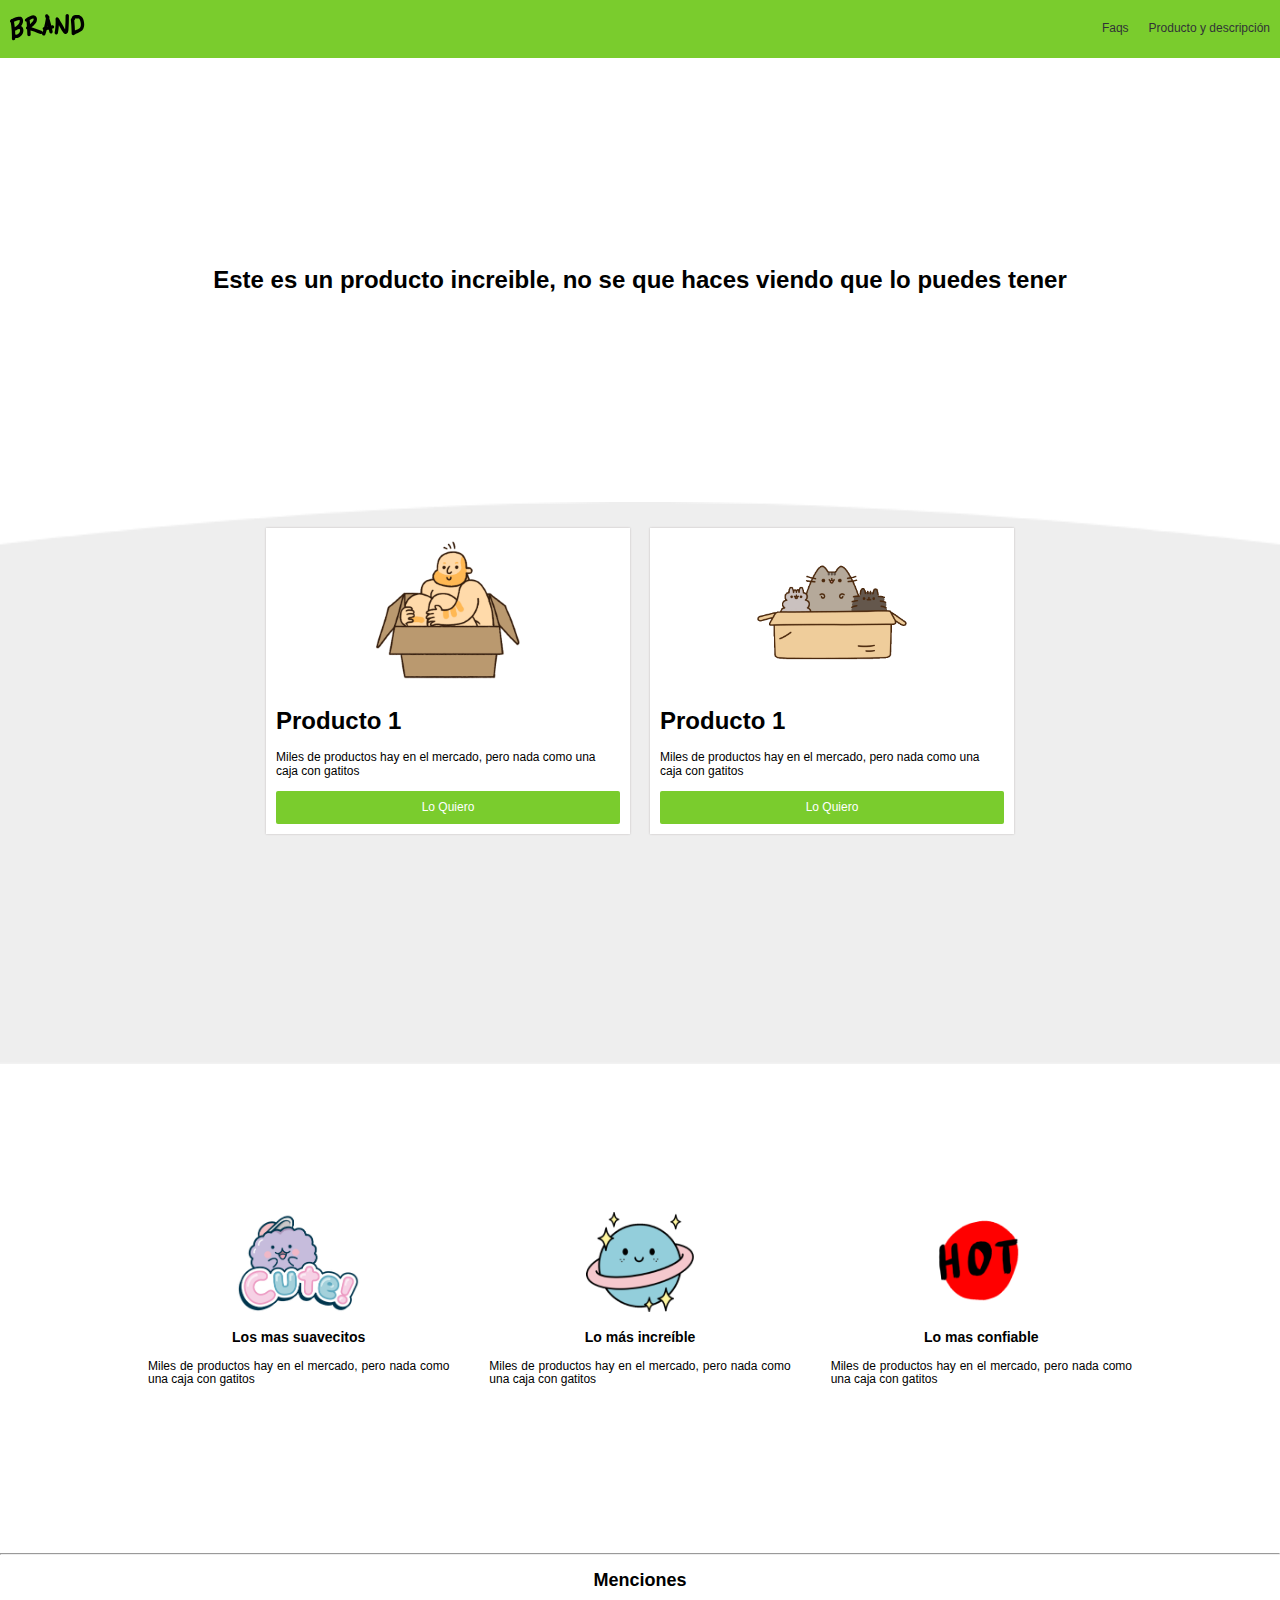
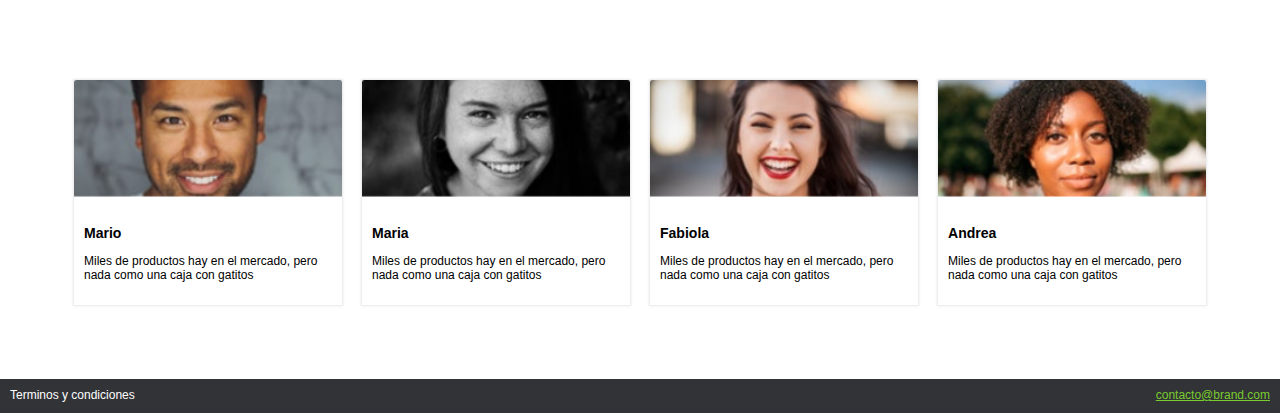
<file: index.html>
<!DOCTYPE html>
<html lang="es ">
<head>
  <meta charset="UTF-8">
  <meta name="viewport" content="width=device-width, initial-scale=1.0">
  <meta http-equiv="X-UA-Compatible" content="ie=edge">
  <link rel="stylesheet" href="css/estilos.css">
  <link rel="stylesheet" href="css/animation.css">
  <link rel="stylesheet" href="css/normalize.css">
  <link rel="stylesheet" href="css/mobile.css">
  <title>Brand</title>
</head>
<body>
  <!-- Aquí empieza el navbar -->
  <nav class="fadeInDown">
    <div class="brand_image">
      <img src="images/logo.png" alt="">
    </div>
    <div class="nav_options">
      <ul>
        <li><a href="#">Faqs</a></li>
        <li><a href="producto.html">Producto y descripción</a></li>
      </ul>
    </div>
  </nav>
  <!-- Aquí acaba el navbar -->
  <div class="main_section fadeIn">
    <h1>
      Este es un producto increible, no se que haces viendo que lo puedes tener
    </h1>
  </div>
  <div class="products">
    <div class="product fadeInUp">
      <div class="content">
        <div class="img_content">
          <img src="images/box1.png" alt="">
        </div>
         <h1>Producto 1</h1>
         <p>Miles de productos hay en el mercado, pero nada como una caja con gatitos</p>
         <a href="venta.html">
           <button href="" class="main_button">Lo Quiero</button>
         </a>
        </div>
    </div>
    <div class="product fadeInUp">
      <div class="content">
        <div class="img_content">
          <img src="images/box2.png" alt="">
        </div>
         <h1>Producto 1</h1>
         <p>Miles de productos hay en el mercado, pero nada como una caja con gatitos</p>
         <a href="venta.html">
          <button href="" class="main_button">Lo Quiero</button>
        </a>
        </div>
    </div>
  </div>
      <!-- Fin productos -->
    <!-- Inicia beneficios -->
    <div class="beneficios">
      <div class="beneficio">
        <div class="content_beneficio">
          <img src="images/b1.png" alt="">
          <h3>Los mas suavecitos</h3>
          <p class="text_beneficio">
            Miles de productos hay en el mercado, pero nada como una caja con gatitos
          </p>
        </div>
      </div>
      <div class="beneficio">
        <div class="content_beneficio">
          <img src="images/b2.png" alt="">
          <h3>Lo más increíble</h3>
          <p class="text_beneficio">
            Miles de productos hay en el mercado, pero nada como una caja con gatitos
          </p>
        </div>
      </div>
      <div class="beneficio">
        <div class="content_beneficio">
          <img src="images/b3.png" alt="">
          <h3>Lo mas confiable</h3>
          <p class="text_beneficio">
            Miles de productos hay en el mercado, pero nada como una caja con gatitos
          </p>
        </div>
      </div>
    </div>
    <!-- Fin beneficios -->
    <hr>
    <!-- Inicia menciones -->
    <h2 class="mention_title">Menciones</h2>
    <div class="mentions">
      <div class="mention">
        <div class="content_mention">
          <img src="images/p1.png" alt="">
          <div class="text">
            <h3>Mario</h3>
            <p>Miles de productos hay en el mercado, pero nada como una caja con gatitos</p>
          </div>
        </div>
      </div>
      <div class="mention">
        <div class="content_mention">
          <img src="images/p2.png" alt="">
          <div class="text">
            <h3>Maria</h3>
            <p>Miles de productos hay en el mercado, pero nada como una caja con gatitos</p>
          </div>
        </div>
      </div>
      <div class="mention">
        <div class="content_mention">
          <img src="images/p3.png" alt="">
          <div class="text">
            <h3>Fabiola</h3>
            <p>Miles de productos hay en el mercado, pero nada como una caja con gatitos</p>
          </div>
        </div>
      </div>
      <div class="mention">
        <div class="content_mention">
          <img src="images/p4.png" alt="">
          <div class="text">
            <h3>Andrea</h3>
            <p>Miles de productos hay en el mercado, pero nada como una caja con gatitos</p>
          </div>
        </div>
      </div>
    </div>
    <!-- Fin de menciones -->
    <!-- Inicio de footer -->
    <footer>
      <div class="option">Terminos y condiciones</div>
      <div class="option contact"><a href="mailto:contacto@brand.com">contacto@brand.com</a></div>
    </footer>
    <!-- Fin de Footer -->

  <!-- <script src="scripts/scripts.js"></script> -->
</body>
</html>
</file>
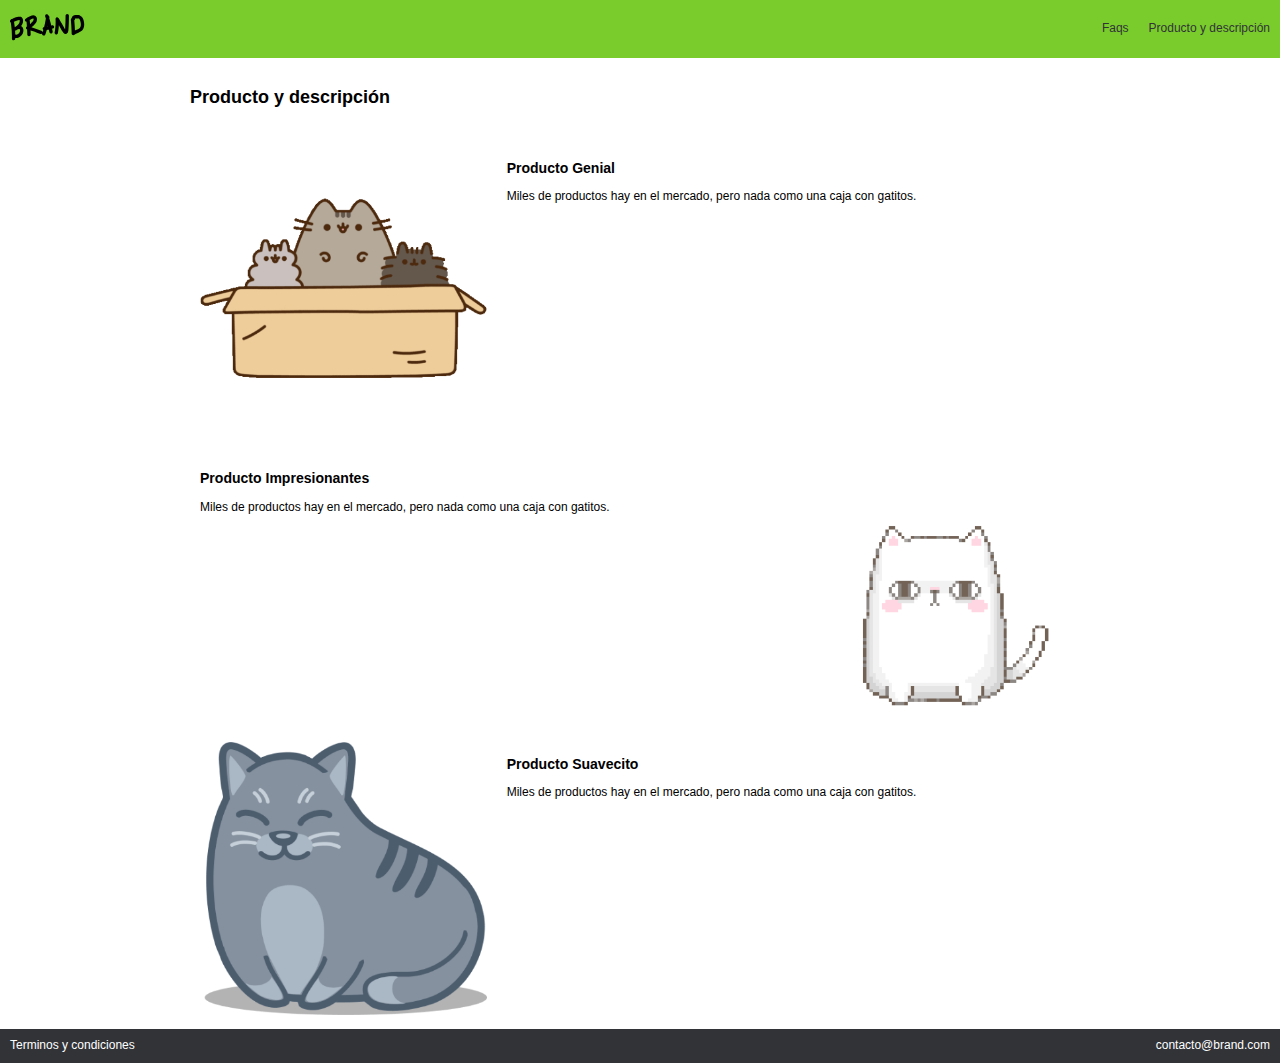
<file: producto.html>
<!DOCTYPE html>
<html lang="es ">
<head>
  <meta charset="UTF-8">
  <meta name="viewport" content="width=device-width, initial-scale=1.0">
  <meta http-equiv="X-UA-Compatible" content="ie=edge">
  <link rel="stylesheet" href="css/grid.css">
  <link rel="stylesheet" href="css/estilos.css">
  <link rel="stylesheet" href="css/animation.css">
  <link rel="stylesheet" href="css/normalize.css">
  <link rel="stylesheet" href="css/mobile.css">
  <title>Producto</title>
</head>
<body>
  <!-- Aquí empieza el navbar -->
  <nav class="fadeInDown">
    <div class="brand_image">
      <img src="images/logo.png" alt="">
    </div>
    <div class="nav_options">
      <ul>
        <li><a href="#">Faqs</a></li>
        <li><a href="#">Producto y descripción</a></li>
      </ul>
    </div>
  </nav>
  <!-- Aquí acaba el navbar -->
  <div class="container fadeIn">
    <br>
    <h2>Producto y descripción</h2>
    <br>
    <div class="row">
      <div class="col-4">
        <img src="images/ben1.png" alt="">
      </div>
      <div class="col-8">
        <h3>Producto Genial</h3>
        Miles de productos hay en el mercado, pero nada como una caja con gatitos.
      </div>
    </div>
    <div class="row">
      <div class="col-4 no-desk">
        <img src="images/ben2.png" alt="">
      </div>
      <div class="col-8">
        <h3>Producto Impresionantes</h3>
        Miles de productos hay en el mercado, pero nada como una caja con gatitos.
      </div>
      <div class="col-4 no-mobile">
        <img src="images/ben2.png" alt="">
      </div>
    </div>
    <div class="row">
      <div class="col-4">
        <img src="images/ben3.png" alt="">
      </div>
      <div class="col-8">
        <h3>Producto Suavecito</h3>
        Miles de productos hay en el mercado, pero nada como una caja con gatitos.
      </div>
    </div>
  </div>
  
    <!-- Inicio de footer -->
    <footer>
      <div class="option">Terminos y condiciones</div>
      <div class="option">contacto@brand.com</div>
    </footer>
    <!-- Fin de Footer -->

  <!-- <script src="scripts/scripts.js"></script> -->
</body>
</html>
</file>
<file: css/estilos.css>
@import url('https://fonts.googleapis.com/css2?family=Open+Sans:wght@400;700&display=swap')

/* ..................variables */
 {
}
:root {
  --green-color:#7ACC2D;
  --white-color:white;
  --black-color:#313337;
  /* Tipografia */
  --normal:12px;
  /* espaciado */
  --space:10px;
  /* box shadow */
  --box:0 0 2px #c1bcbc;
}

/* ..................variables */

html, body {
  padding:0px;
  margin:0px;
  font-size:var(--normal);
  font-family: 'Open Sans', sans-serif;
}

p, label {
  font-size:var(--normal);
}

label {
  padding-bottom: var(--space);
}

nav {
  display: flex;
  background-color: var(--green-color);
  padding: var(--space);
  color: var(--white-color);
  justify-content: space-between;
  align-items: center;
}

nav ul {
  display: flex;
}

nav li {
  padding-left: 20px;
  list-style: none;
}

nav li a {
  color:var(--black-color);
  text-decoration: none;
}

nav li a:hover {
  color:var(--white-color);
}

/*.................... main section  */

.main_section {
  padding: 15%;
  text-align: center;
}

.products {
  background-image: url("../images/curve.png");
  height: 50px;
  background-size: cover;
  background-position: center top;
  padding: 20%;
  display: flex;
}

.product .content {
  background-color: var(--white-color);
  padding: var(--space);
  box-shadow: var(--box);
}

.product {
  padding: var(--space);
  margin-top:-240px ;
}

.img_content {
  text-align: center;
}

.main_button {
  background-color:var(--green-color);
  width:100%;
  padding: var(--space);
  font-size: var(--normal);
  color: var(--white-color);
  border: 0;
  cursor: pointer;
  border-radius: 2px;
}

.main_button:hover {
  background-color: #5e9e22;
}

/* Beneficios */
.beneficios{
  padding: 10%;
  display: flex;
}

.beneficio{
  text-align: center;
  padding: 20px;
}

.beneficio img{
  max-height: 100px
}

.text_beneficio{
  text-align: justify;
}

/* Mentions */
.mentions{
  display: flex;
  padding: 5%;
}
.mention img{
  width: 100%;
}
h2.mention_title{
  text-align: center;
}
.mention{
  padding: var(--space);
}
.content_mention{
  box-shadow: 0px 0 2px 1px #e6e5e9;
}
.mention .text{
  padding: var(--space);
}

/* ---------------------------------------venta  */

.modulo_pago {
  background-color:var(--white-color) ;
  box-shadow: var(--box);
  padding: var(--space);
}

.modulo_pago_images {
  max-width: 150px;
  margin: auto;
}

.data {
  margin-top: var(--space);
  width: 100%;
  height: 35px;
  border-radius: 2px;
  border: 1px solid var(--black-color);
  box-sizing: border-box;
  -webkit-border-radius: 2px;
  -moz-border-radius: 2px;
  -ms-border-radius: 2px;
  -o-border-radius: 2px;
}

.modulo_pago .main_button {
  margin-top: 10px;
}

/* ------------------------------------------- Footer */
footer{
  display: flex;
  justify-content: space-between;
  font-size: var(--normal);
  background-color: var(--black-color);
  padding: var(--space);
  color: var(--white-color);
}

.contact a {
  color: var(--green-color);
}
</file>
<file: css/animation.css>
.fadeIn{
  -webkit-animation-duration: 4s;
  animation-duration: 4s;
  animation-fill-mode: both;
  -webkit-animation-fill-mode: both;
  -webkit-animation-name: fadeIn;
  animation-name: fadeIn;
}

@keyframes fadeIn {
  from{
    opacity: 0;
  }
  to{
    opacity: 1;
  }
}

.fadeInDown{
  -webkit-animation-duration: 1s;
  animation-duration: 1s;
  animation-fill-mode: both;
  -webkit-animation-fill-mode: both;
  -webkit-animation-name: fadeInDown;
  animation-name: fadeInDown;
}

@keyframes fadeInDown {
  from {
    opacity: 0;
    -webkit-transform: translate3d(0,-100%,0);
    transform: translate3d(0,-100%,0);
  }
  to {
    opacity: 1;
    -webkit-transform: translate3d(0,0,0);
     transform: translate3d(0,0,0);

  }
}

.fadeInUp{
  -webkit-animation-duration: 1s;
  animation-duration: 1s;
  animation-fill-mode: both;
  -webkit-animation-fill-mode: both;
  -webkit-animation-name: fadeInUp;
  animation-name: fadeInUp;
}

@keyframes fadeInUp {
  from {
    opacity: 0;
    -webkit-transform: translate3d(0,100%,0);
    transform: translate3d(0,100%,0);
    -moz-transform: translate3d(0,100%,0);
    -ms-transform: translate3d(0,100%,0);
    -o-transform: translate3d(0,100%,0);
}
  to {
     opacity: 1;
     -webkit-transform: translate3d(0,0,0);
     transform: translate3d(0,0,0);
}
</file>
<file: css/mobile.css>
@media (max-width: 600px) {

  .products{
    display: inherit;
    height: auto;
  }
  .product{
    margin-top: auto;
  }
  .main_section{
    padding: 4%;
  }
  .beneficios, .mentions{
    display: inherit;
  }


}
</file>
<file: css/grid.css>
.container{
  max-width: 900px;
  margin:auto;
}

/* Valor por columna = 8.3333333333 */

.row{
  display: flex;
}

.col-1{
  width: 8.3333333333%;
}
.col-2{
  width: 16.6666666666%;
}
.col-3{
  width: 24.9999999999%;
}
.col-4{
  width: 33.3333333332%;
}
.col-5{
  width: 41.6666666665%;
}
.col-6{
  width: 49.9999999998%;
}
.col-7{
  width: 58.3333333331%;
}
.col-8{
  width: 66.6666666664%;
}
.col-9{
  width: 74.9999999997%;
}
.col-10{
  width: 83.333333333%;
}
.col-11{
  width: 91.6666666663%;
}
.col-12{
  width: 100%;
}

.col-1,.col-2,.col-3,.col-4,.col-5,.col-6,.col-7,.col-8,.col-9,.col-10,.col-11,.col-12{
  padding: 10px;
}
.col-1 img,.col-2 img,.col-3 img,.col-4 img,.col-5 img,.col-6 img,.col-7 img,.col-8 img,.col-9 img,.col-10 img,.col-11 img,.col-12 img{
  width: 100%;
}

.no-desk{
  display: none;
}

@media (max-width:600px) {
  .container{
    padding: 30px;
  }
  .no-mobile{
    display: none
  }
  .no-desk{
    display: initial;
  }
  .row{
    display: inline;
    padding: 10px;
  }
  .col-1,.col-2,.col-3,.col-4,.col-5,.col-6,.col-7,.col-8,.col-9,.col-10,.col-11,.col-12{
    width: 100%;
    padding: 0px;
  }
}
</file>
